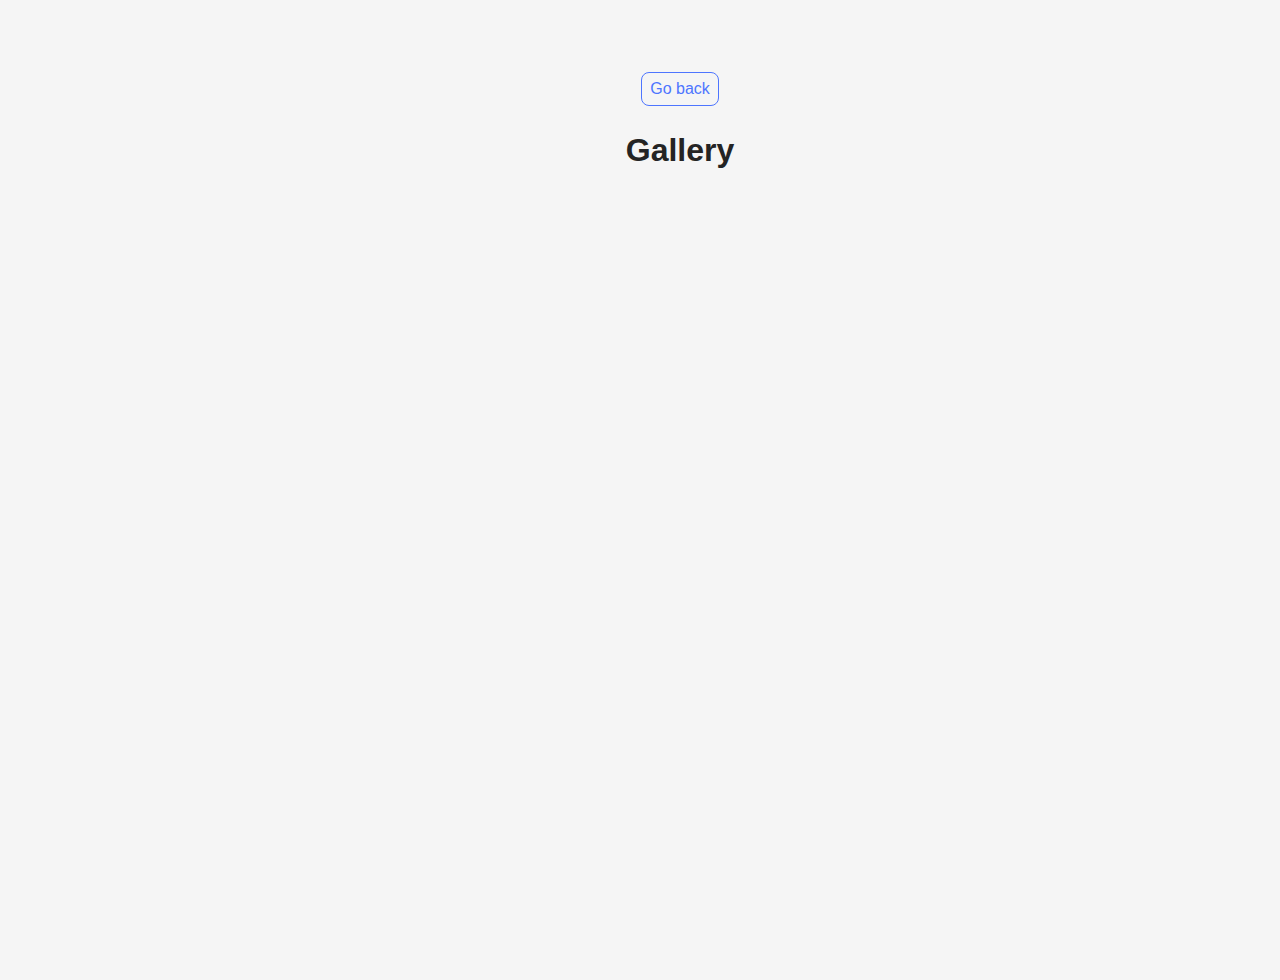
<file: src/1-gallery.html>
<!DOCTYPE html>
<html lang="en">
  <head>
    <meta charset="UTF-8" />
    <meta http-equiv="X-UA-Compatible" content="IE=edge" />
    <meta name="viewport" content="width=device-width, initial-scale=1.0" />
    <title>Gallery2</title>
    <link rel="stylesheet" href="./css/styles.css" />
  </head>
  <body>
    <main>
      <div class="container">
        <a class="back-link" href="./index.html">Go back</a>
        <h1 class="main-title"> Gallery </h1>

        <!-- Вот это добавляем -->
        <ul class="gallery"></ul>

        <!-- этот load можно удалить, если не используется с парсингом шаблонов -->
        <!-- <load src="./partials/back-link.html" /> -->
      </div>
    </main>

    <script type="module" src="./js/1-gallery.js"></script>
  </body>
</html>
</file>
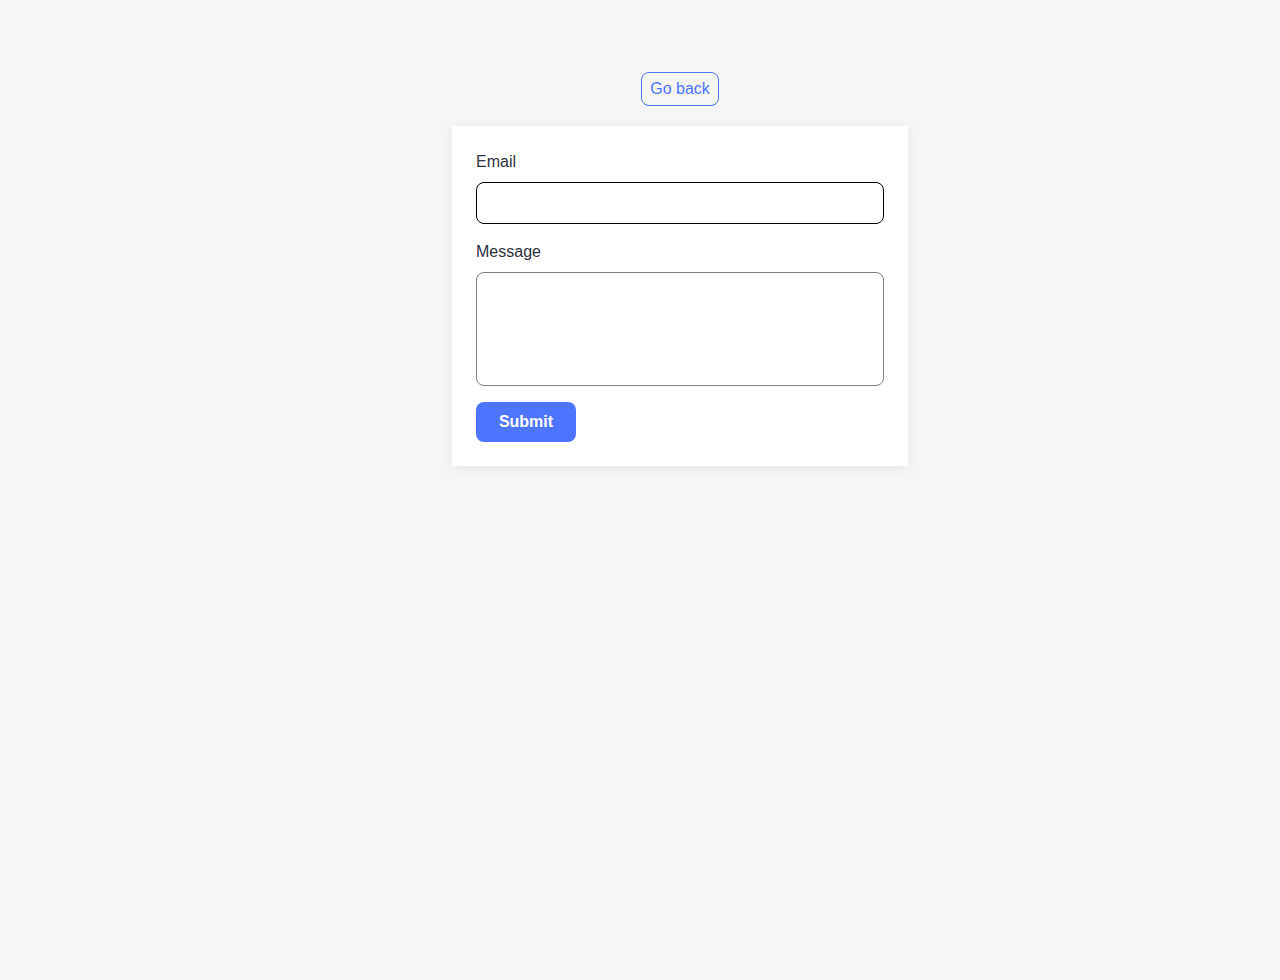
<file: src/2-form.html>
<!DOCTYPE html>
<html lang="en">
  <head>
    <meta charset="UTF-8" />
    <meta http-equiv="X-UA-Compatible" content="IE=edge" />
    <meta name="viewport" content="width=device-width, initial-scale=1.0" />
    <title>Form</title>
    <link rel="stylesheet" href="./css/styles.css" />
  </head>
  <body>
    <main>
      <div class="container">
        <a class="back-link" href="./index.html">Go back</a>
  

        <form class="feedback-form" autocomplete="off">
          <label>
            Email
            <input type="email" name="email" autofocus />
          </label>
          <label>
            Message
            <textarea name="message" rows="8"></textarea>
          </label>
          <button type="submit">Submit</button>
        </form>
      </div>
    </main>

    <script type="module" src="./js/2-form.js"></script>
  </body>
</html>
</file>
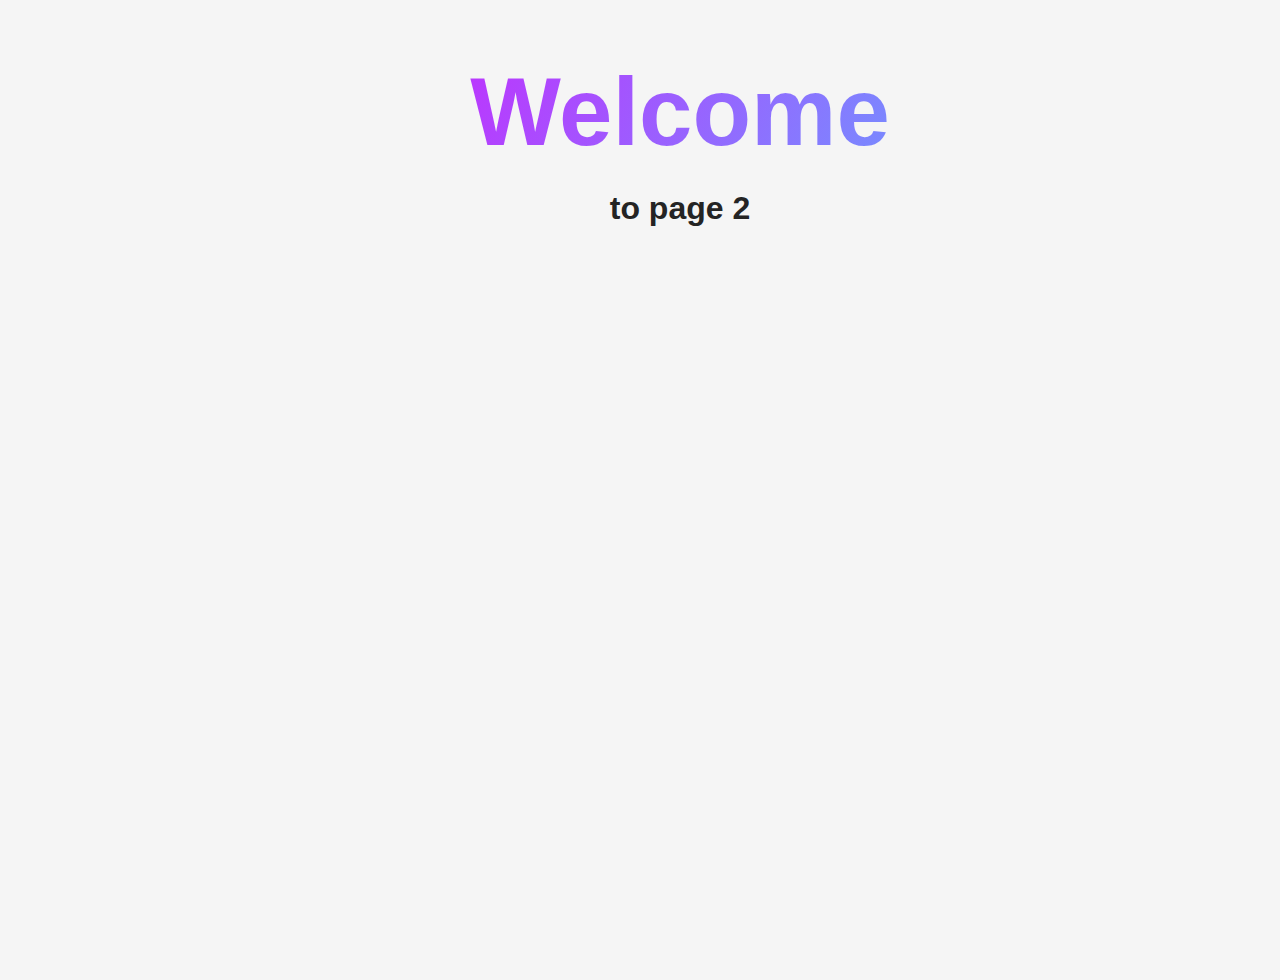
<file: src/page-2.html>
<!DOCTYPE html>
<html lang="en">
  <head>
    <meta charset="UTF-8" />
    <meta http-equiv="X-UA-Compatible" content="IE=edge" />
    <meta name="viewport" content="width=device-width, initial-scale=1.0" />
    <title>Page 2</title>
    <link rel="stylesheet" href="./css/styles.css" />
  </head>
  <body>
    <load
      src="./partials/header.html"
      icon-path="./img/sprite.svg#logo"
      highlight-act="active"
    />

    <main>
      <div class="container">
        <h1 class="main-title">
          <span class="main-title-gradient">Welcome</span> to page 2
        </h1>
        <load src="./partials/back-link.html" />
      </div>
    </main>

    <load src="./partials/footer.html" />
  </body>
</html>
</file>
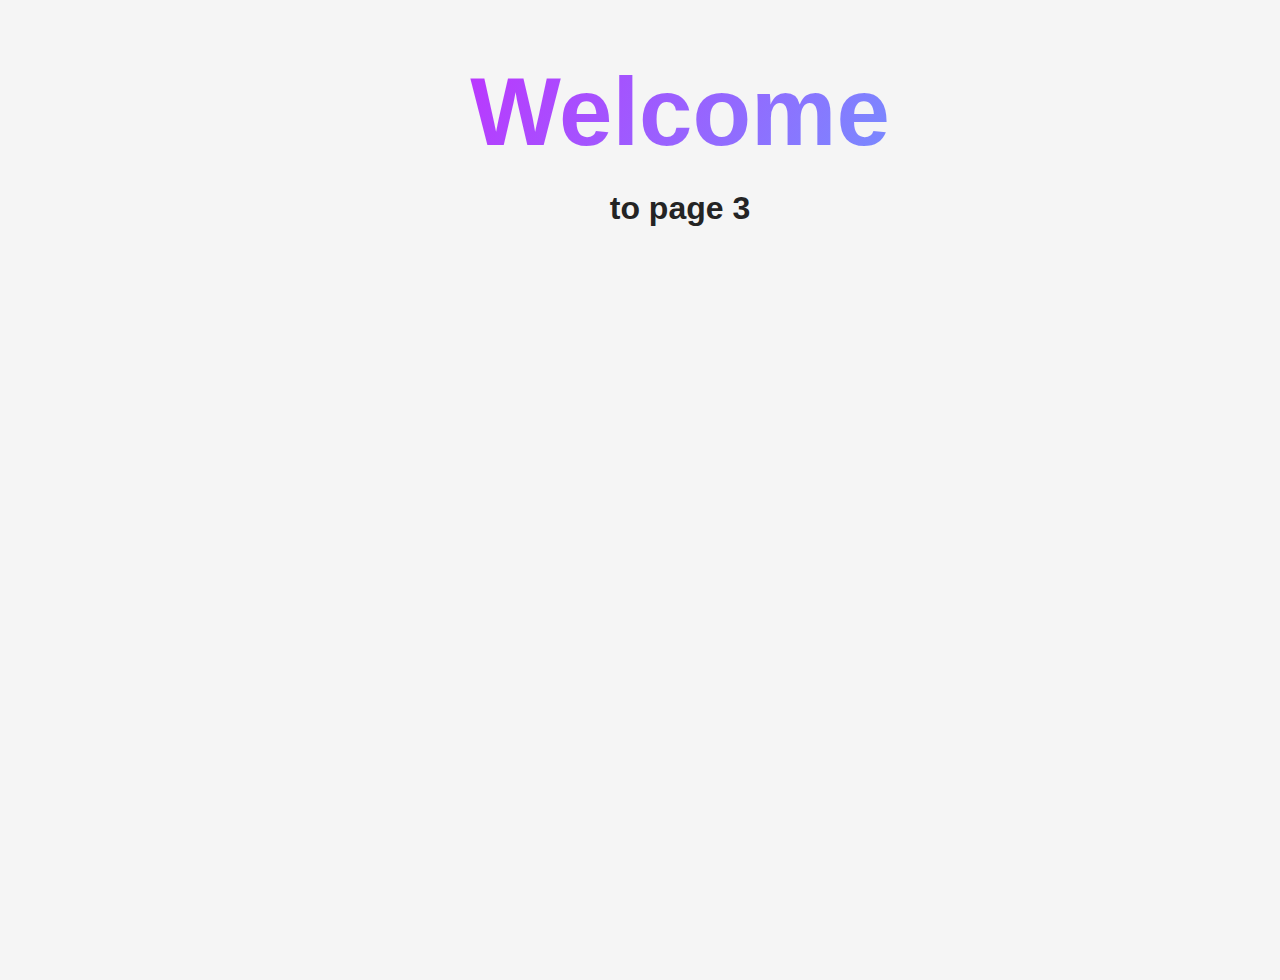
<file: src/page-3.html>
<!DOCTYPE html>
<html lang="en">
  <head>
    <meta charset="UTF-8" />
    <meta http-equiv="X-UA-Compatible" content="IE=edge" />
    <meta name="viewport" content="width=device-width, initial-scale=1.0" />
    <title>Page 3</title>
    <link rel="stylesheet" href="./css/styles.css" />
  </head>
  <body>
    <load
      src="./partials/header.html"
      icon-path="./img/sprite.svg#logo"
      highlight-curr="active"
    />

    <main>
      <div class="container">
        <h1 class="main-title">
          <span class="main-title-gradient">Welcome</span> to page 3
        </h1>
        <load src="./partials/back-link.html" />
      </div>
    </main>

    <load src="./partials/footer.html" />
  </body>
</html>
</file>
<file: src/css/styles.css>
/**
  |============================
  | include css partials with
  | default @import url()
  |============================
*/
/* Common styles */
@import url('./reset.css');
@import url('./base.css');
@import url('./container.css');
@import url('./animations.css');
@import url('./pageone.css');
@import url('./form.css');

/* Sections style */
@import url('./header.css');
@import url('./vite-promo.css');
@import url('./badges.css');
@import url('./back-link.css');
@import url('./footer.css');
</file>
